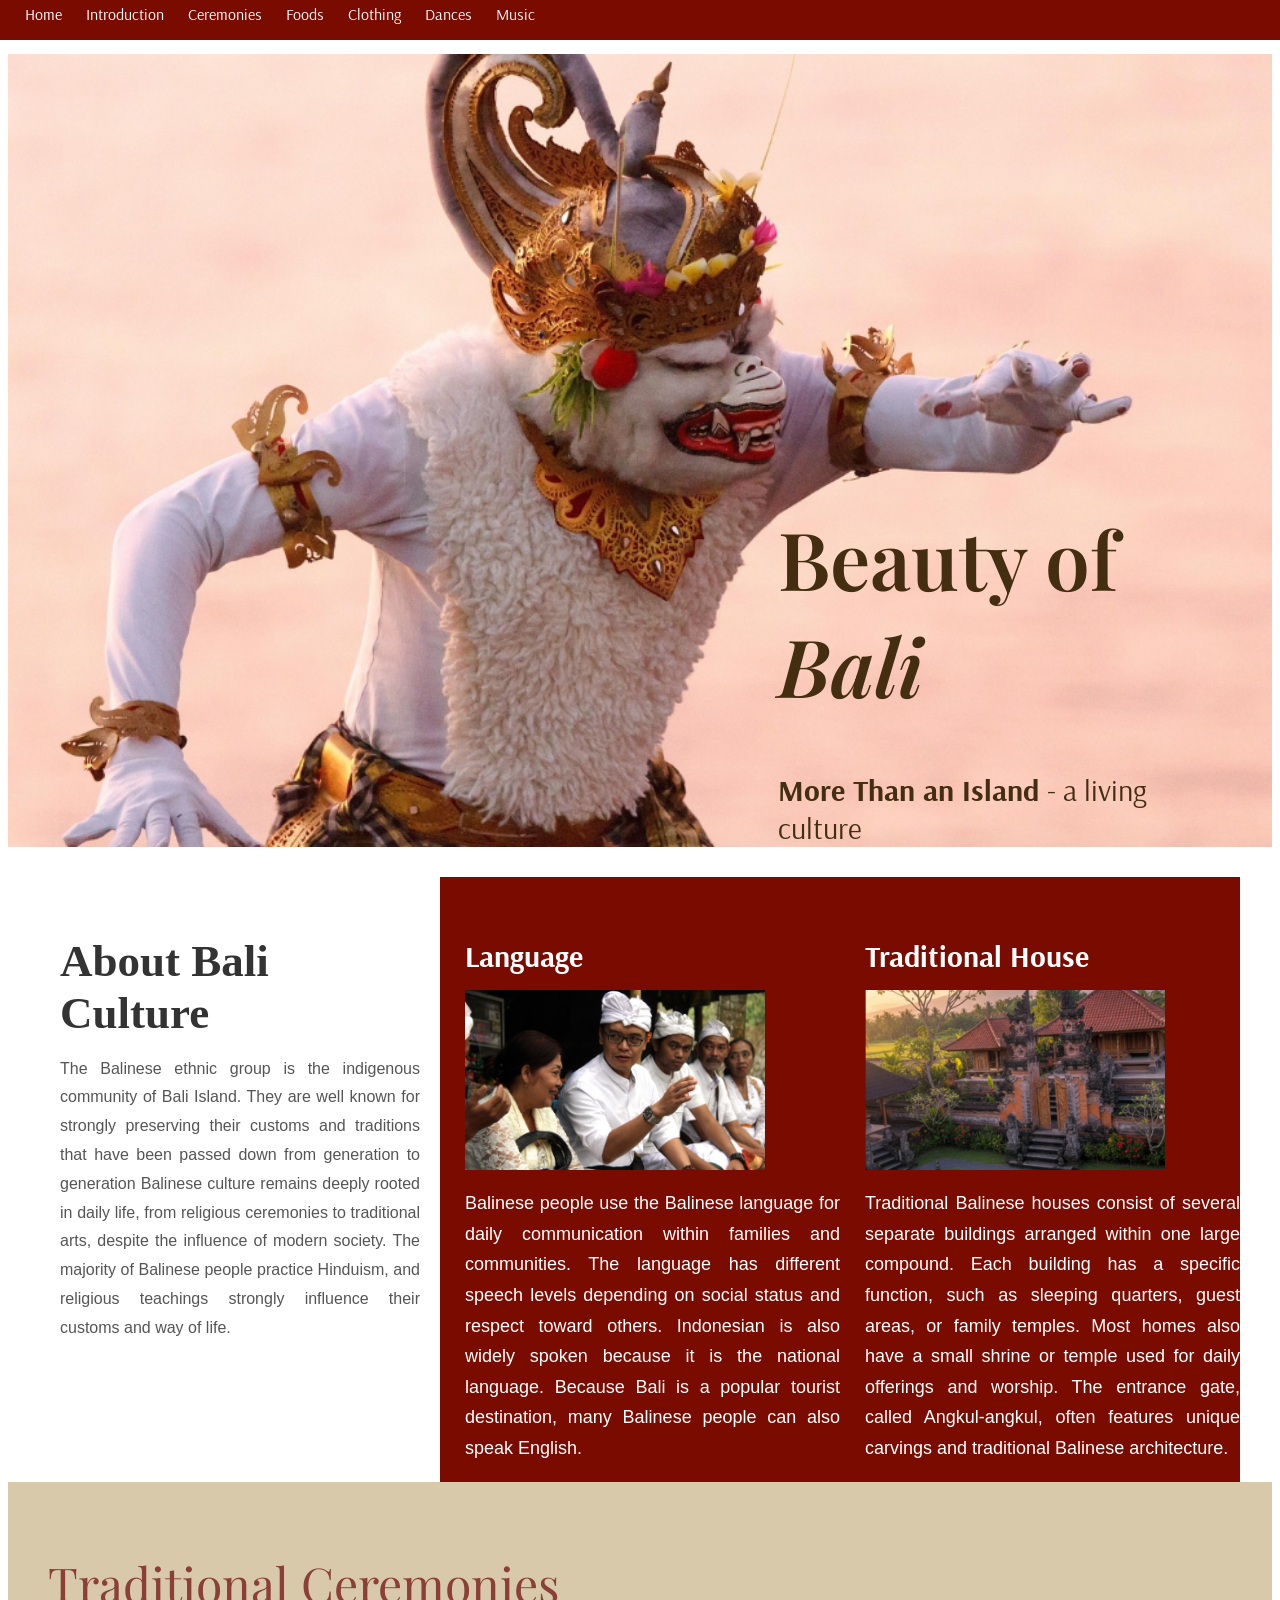
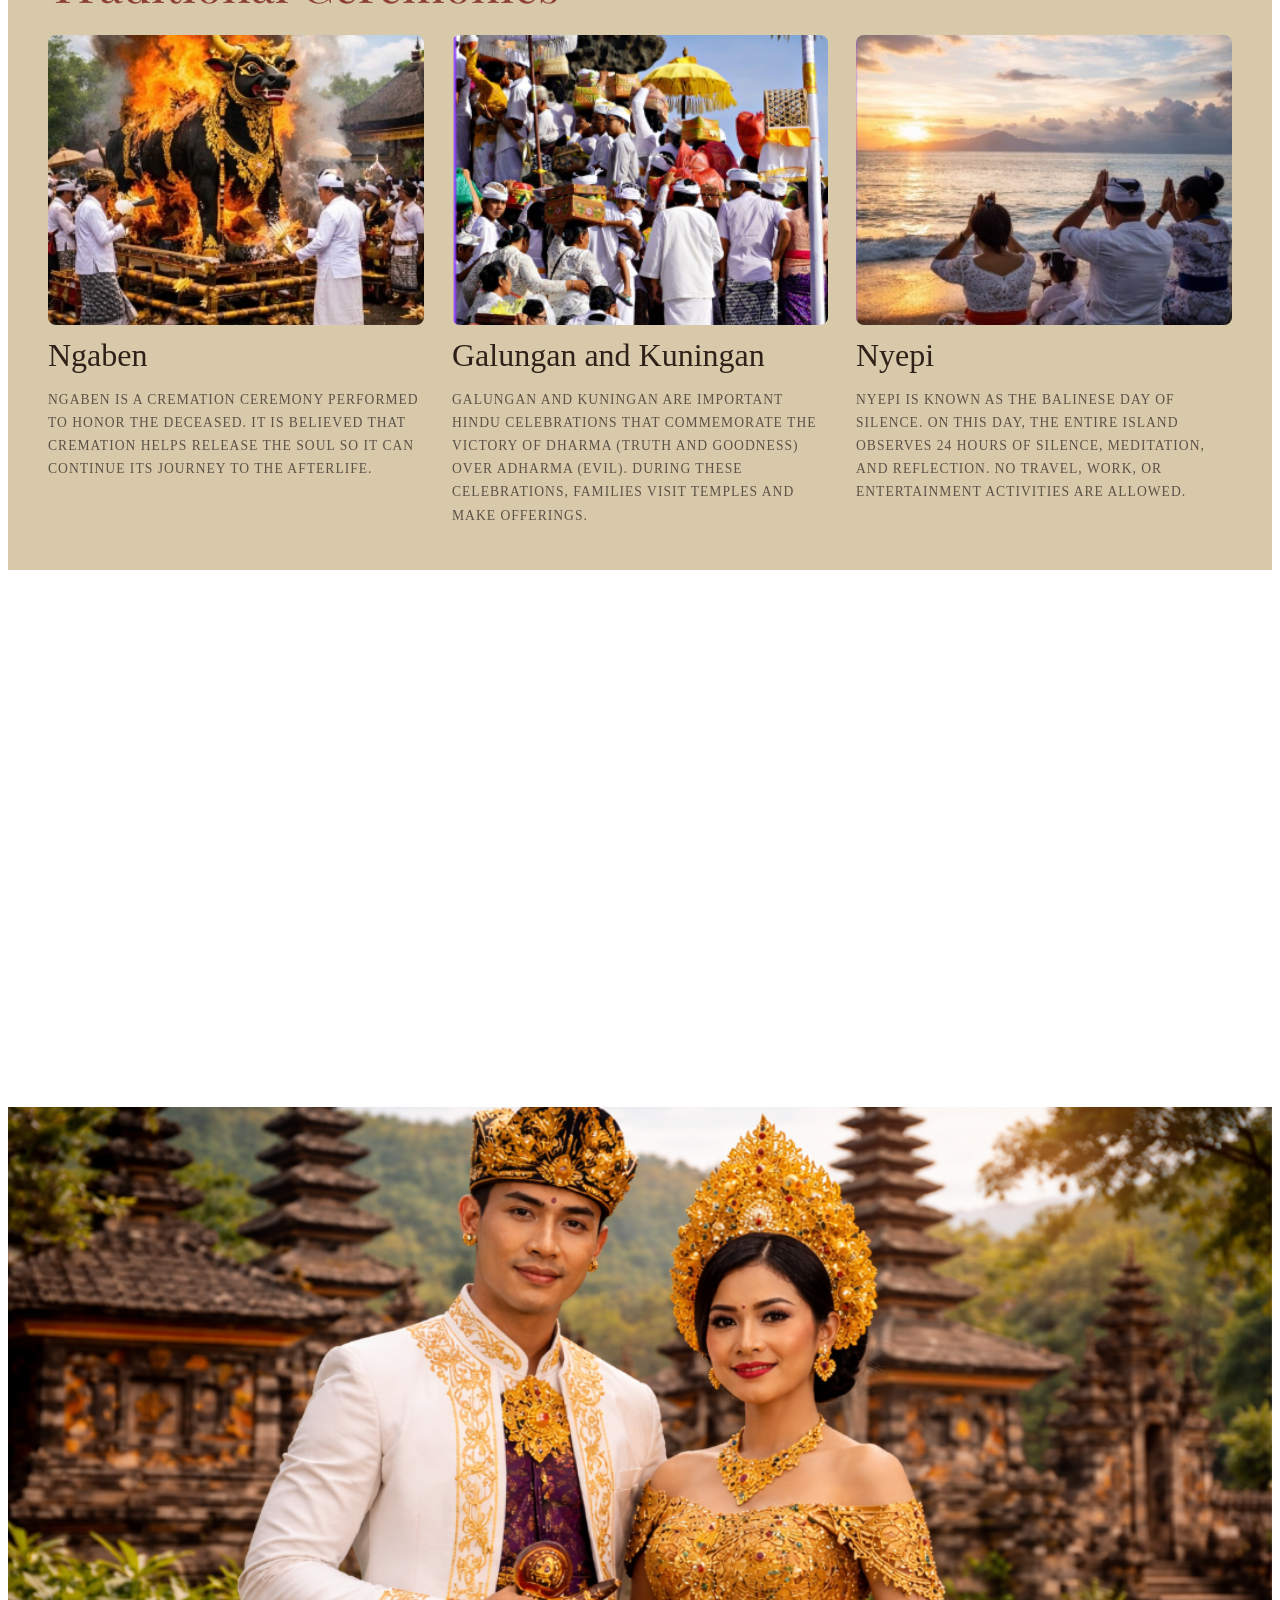
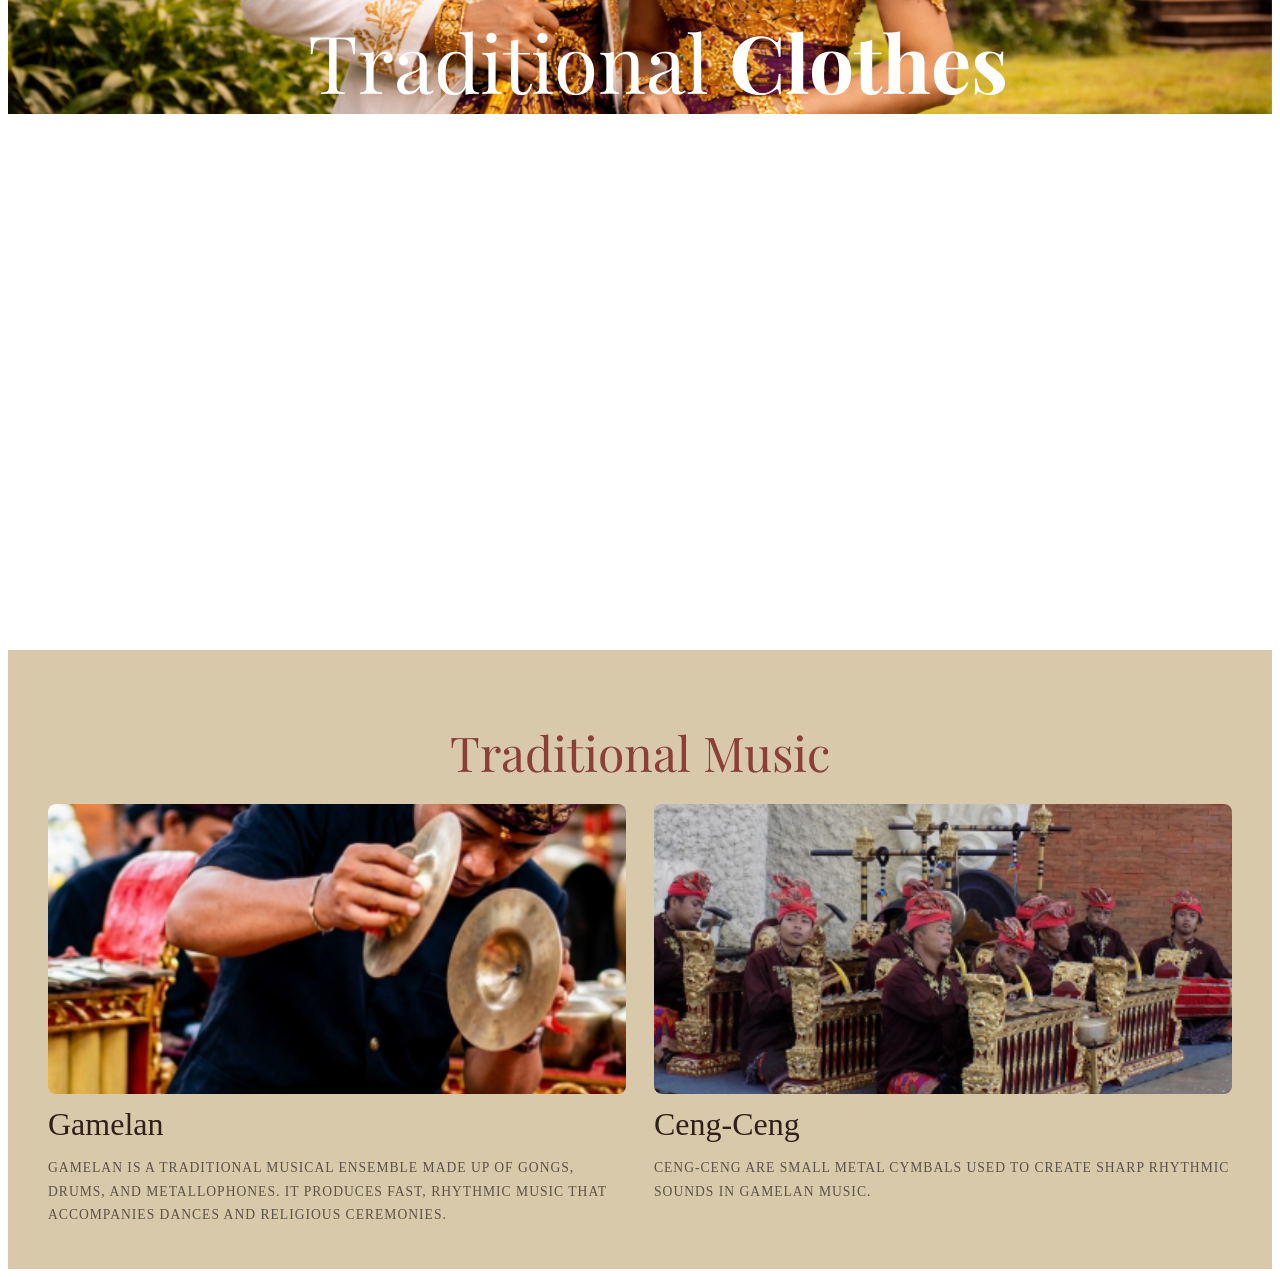
<file: index.html>
<!DOCTYPE html>
<html>
    <head>
        <meta charset="UTF-8" />
        <meta name="viewport" content="width=device-width, initial-scale=1.0" />
        <title>Beauty of Bali</title>
        <link rel="stylesheet" href="style.css" type="text/css" />
        <link rel="preconnect" href="https://fonts.googleapis.com">
        <link rel="preconnect" href="https://fonts.gstatic.com" crossorigin>
        <link href="https://fonts.googleapis.com/css2?family=Arsenal:ital,wght@0,400;0,700;1,400;1,700&family=Playfair+Display:ital,wght@0,400..900;1,400..900&display=swap" rel="stylesheet">
    </head>
    </head>
    <body>
        <header>
            <div class="header">
                <nav>
                    <a href="#home">Home</a>
                    <a href="#Introduction">Introduction</a>
                    <a href="#ceremonies">Ceremonies</a>
                    <a href="#foods">Foods</a>
                    <a href="#clothing">Clothing</a>
                    <a href="#dances">Dances</a>
                    <a href="#music">Music</a>
                </nav>
            </div>
        </header>       
        <main>
            <div class="jumbotron" id="home">
                <h1 class="jumbotron-title">Beauty of <br><em>Bali</em></h1>
                <h3 class="jumbotron-text"><b>More Than an Island </b>- a living <br>culture</h3>
            </div>
            <section id="Introduction">
            <div class="container">
                <div class="about">
                    <h2>About Bali Culture</h2>
                    <p>The Balinese ethnic group is the indigenous community of Bali Island.
                    They are well known for strongly preserving their customs and traditions
                    that have been passed down from generation to generation Balinese culture remains deeply rooted in daily life, from religious
                    ceremonies to traditional arts, despite the influence of modern society.
                    The majority of Balinese people practice Hinduism, and religious teachings
                    strongly influence their customs and way of life.</p>
                </div>
                <div class="card">
                    <h3>Language</h3>
                    <img src="assets/Screenshot 2026-03-13 232454.png" alt="Screenshot">
                    <p>Balinese people use the Balinese language for daily communication within families and communities. 
                        The language has different speech levels depending on social status and respect toward others. 
                        Indonesian is also widely spoken because it is the national language. Because Bali is a popular 
                        tourist destination, many Balinese people can also speak English.</p>
                </div>
                <div class="card">
                    <h3>Traditional House</h3>
                    <img src="assets/Screenshot 2026-03-13 232448.png">
                    <p>Traditional Balinese houses consist of several separate buildings arranged within one large compound. Each building has a specific function, such as sleeping quarters, guest areas, or family temples. Most homes also have a small shrine or temple used for daily offerings and worship. The entrance gate, called Angkul-angkul, often features unique carvings and traditional Balinese architecture.</p>
                </div>
            </div>
            </section>
    <section class="ceremonies" id="ceremonies">
        <h1>Traditional Ceremonies</h1>
        <div class="card-container">
            <div class="card2">
                <img src="assets/Screenshot 2026-03-13 232441.png" alt="Ngaben">
            <h2>Ngaben</h2>
                <p>
                    Ngaben is a cremation ceremony performed to honor the deceased. It is believed that cremation helps release the soul so it can continue its journey to the afterlife.
                </p>
            </div>
            <div class="card2">
                <img src="assets/Screenshot 2026-03-13 232435.png" alt="Galungan and Kuningan">
                <h2>Galungan and Kuningan</h2>
                <p>
                    Galungan and Kuningan are important Hindu celebrations that commemorate the victory of dharma (truth and goodness) over adharma (evil). During these celebrations, families visit temples and make offerings.
                </p>
            </div>
            <div class="card2">
                <img src="assets/Screenshot 2026-03-13 232429.png" alt="Nyepi">
                <h2>Nyepi</h2>
                <p>
                    Nyepi is known as the Balinese Day of Silence. On this day, the entire island observes 24 hours of silence, meditation, and reflection. No travel, work, or entertainment activities are allowed.
                </p>
            </div>
        </div>
    </section>
    <section class="reveal" id="foods">
    <div class="traditional-foods">
    <h1>Traditional <span>Foods</span></h1>

    <p class="description">
        Balinese cuisine is famous for its strong flavors and rich use of spices. Many dishes combine herbs, chili, and traditional cooking methods.
    </p>

    <div class="food-container">

        <div class="food-card">
            <img src="assets/Screenshot 2026-03-13 232423.png" alt="Ayam Bakar">
            <div class="food-name">Ayam Bakar</div>
        </div>

        <div class="food-card">
            <img src="assets/Screenshot 2026-03-13 232415.png" alt="Babi Guling">
            <div class="food-name">Babi Guling</div>
        </div>

        <div class="food-card">
            <img src="assets/Screenshot 2026-03-13 232409.png" alt="Lawar">
            <div class="food-name">Lawar</div>
        </div>

        <div class="food-card">
            <img src="assets/Screenshot 2026-03-13 232401.png" alt="Sate Lilit">
            <div class="food-name">Sate Lilit</div>
        </div>
    </div>
    </div>
    </section>
    <section class="clothes" id="clothing">
        <h1>Traditional <b>Clothes</b></h1>
    </section>
    
    <section class="reveal" id="dances">
    <div class="traditional-foods">
    <h1>Traditional <span>Dance</span></h1>

    <p class="description">
        Traditional Balinese dance is not only entertainment but also an important part of religious ceremonies and spiritual life.
    </p>

    <div class="food-container">

        <div class="food-card">
            <img src="assets/Screenshot 2026-03-13 232304.png" alt="Ayam Bakar">
            <div class="food-name">Tari Kecak</div>
        </div>

        <div class="food-card">
            <img src="assets/Screenshot 2026-03-13 232258.png" alt="Babi Guling">
            <div class="food-name">Tari Pendet</div>
        </div>

        <div class="food-card">
            <img src="assets/Screenshot 2026-03-13 232250.png" alt="Lawar">
            <div class="food-name">Tari Baris</div>
        </div>

        <div class="food-card">
            <img src="assets/Screenshot 2026-03-13 232243.png" alt="Sate Lilit">
            <div class="food-name">Tari Barong</div>
        </div>
    </div>
    </div>
    </section>
        <section class="ceremonies2" id="music">
        <h1>Traditional Music</h1>
        <div class="card-container">
            <div class="card2">
                <img src="assets/Screenshot 2026-03-13 232222.png" alt="Ngaben">
            <h2>Gamelan</h2>
                <p>
                Gamelan is a traditional musical ensemble made up of gongs, drums, and metallophones. It produces fast, rhythmic music that accompanies dances and religious ceremonies.
                </p>
            </div>
            <div class="card2">
                <img src="assets/Screenshot 2026-03-13 232201.png" alt="Galungan and Kuningan">
                <h2>Ceng-Ceng</h2>
                <p>
                    Ceng-Ceng are small metal cymbals used to create sharp rhythmic sounds in gamelan music.
                </p>
            </div>
        </div>
    </section>
        </main>
        <footer></footer>
    </body>
    <script src="script.js"></script>
</html>
</file>
<file: style.css>
.header{
    position: fixed;
    top: 0;
    right: 0;
    left: 0;
    background-color: #790B00;
    z-index: 100;
    height: 20px;
    padding-bottom: 20px;
}

nav {
    position: absolute;
    left: 0;
    margin: 4px 15px;
}

a {
    color: #FFFFFF;
    text-decoration: none;
    padding: 10px;
    font-family: 'Arsenal', sans-serif;
}

h1 {
    font-size: 120px;
    font-family: "Playfair Display", serif;
    font-style: normal
}
h3 {
    font-size: 30px;
    font-weight: bold;
    font-family: 'Arsenal', sans-serif;
}

.jumbotron {
    background: url(assets/Screenshot\ 2026-03-13\ 232512.png) no-repeat;
    background-size: cover;
}

.jumbotron-title{
    color: #442E11;
    text-align: left;
    padding-top: 450px;
    font-size: 80px;
    padding-left: 770px;
    font-weight: 600;
}

.jumbotron-text {
    color: #442E11;
    padding-left: 770px;
    font-weight: 400;
}

.container {
    display:  flex;
    max-width: 1200px;
    margin: auto;
}

.about {
    width: 30%;
    background: #ffffff;
    padding: 20px;
}

.about h2{
    font-size: 45px;
    color: #333;
    margin-bottom: 15px;
    font-family: Georgia, 'Times New Roman', Times, serif;
}

.about p {
    text-align: justify;
    line-height: 1.8;
    color: #555;
    margin-bottom: 15px;
    font-family: 'poppins', sans-serif;
}

.card {
    background-color: #790B00;
    flex: 1;
    color: white;
    margin-right: auto;
}

.card h3 {
    margin-bottom: 15px;
    padding-left: 25px;
    padding-top: 30px;
}

.card p {
    text-align: justify;
    line-height: 1.7;
    font-size: 18px;
    font-family: 'poppins', sans-serif;
    padding-left: 25px;
    font-weight: 100;
}

.card img {
    width: 75%;
    height: 180px;
    object-fit: cover;
    display: block;
    margin-bottom: 15px;
    padding-left: 25px;
}

.ceremonies{
    max-width:1200px;
    margin:auto;
    padding:30px 40px;
    background-color: #D8C9AA;
}

.ceremonies h1{
    color:#8b3f36;
    font-size:3rem;
    font-weight:normal;
    margin-bottom:20px;
}

.card-container{
    display:flex;
    gap:28px;
}

.card2{
    flex:1;
}

.card2 img{
    width:100%;
    height:290px;
    object-fit:cover;
    border-radius:8px;
    display:block;
}

.card2 h2{
    margin-top:12px;
    margin-bottom:8px;
    font-size:2rem;
    color:#2f2119;
    font-weight:normal;
}

.card2 p{
    color:#5b5248;
    font-size:0.85rem;
    line-height:1.7;
    text-transform:uppercase;
    letter-spacing:1px;
}

/* Responsive */
@media (max-width: 900px){
    .card-container{
        flex-direction:column;
    }

    .card2 img{
        height:250px;
    }

    .ceremonies h1{
        font-size:2.2rem;
    }
}

.reveal {
    background-color: #790B00;
    justify-content: space-evenly;
    transform: translateY(150px);
    opacity: 0;
    transition: all 2s;
    max-width: 1100px; 
    margin: 0 auto;
}

.active {
    transform: translateY(0px);
    opacity: 1;
}

.traditional-foods{
    width:max-content;
    text-align:center;
    background-color:#790B00;
    padding:50px;
}

.traditional-foods h1{
    font-size:48px;
    margin-bottom:10px;
    font-weight:bold;
    color: #D8C9AA;
    text-align: center;
}

.traditional-foods h1 span{
    font-style:italic;
    font-weight:400;
}

.description{
    width:70%;
    margin:0 auto 35px;
    font-size:16px;
    line-height:1.6;
    color:#f3d8c5;
}

.food-container{
    display:flex;
    justify-content:center;
    gap:20px;
    flex-wrap:wrap;
}

.food-card{
    width:240px;
    position:relative;
    overflow:hidden;
    border-radius:5px;
}

.food-card img{
    width:100%;
    height:170px;
    object-fit:cover;
    display:block;
}

.food-name{
    position:absolute;
    bottom:0;
    left:0;
    width:100%;
    background:rgba(255,245,220,.95);
    color:#3d1c00;
    font-size:18px;
    padding:8px;
    text-align:left;
    font-style:italic;
}

.clothes{
    background: url(assets/Screenshot\ 2026-03-13\ 232344.png) no-repeat;
    background-size: cover;
}

.clothes h1{
    color: #ffffff;
    padding-top: 500px;
    font-size: 80px;
    padding-left: 300px;
    font-weight: 200;
}

.ceremonies2{
    max-width:1200px;
    margin:auto;
    padding:30px 40px;
    background-color: #D8C9AA;
}

.ceremonies2 h1{
    color:#8b3f36;
    font-size:3rem;
    font-weight:normal;
    margin-bottom:20px;
    text-align: center;
}
</file>
